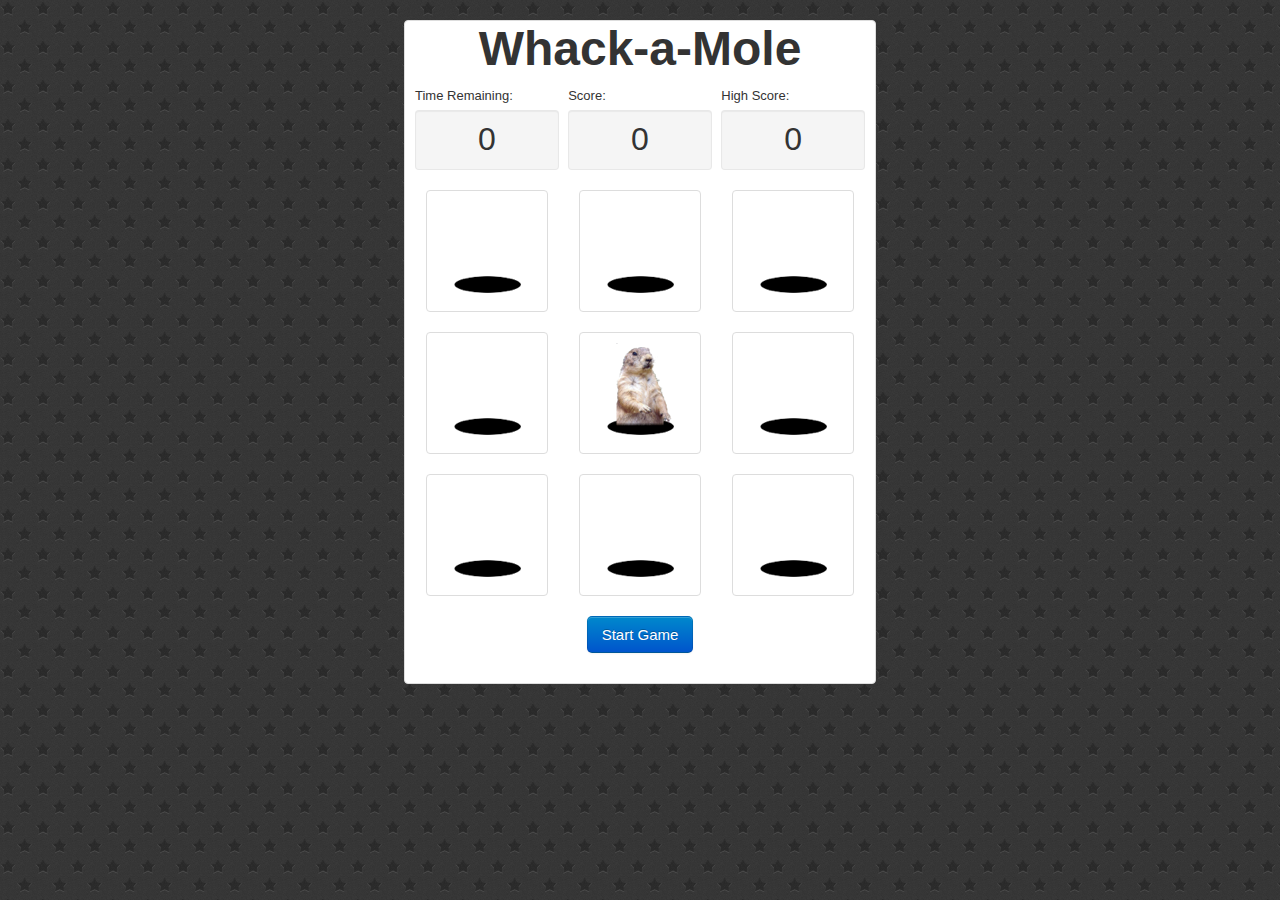
<file: P1/index.html>
<!DOCTYPE html>
<!--
* File: index.html
* Date: 11/29/2017
* Author: Class Instructor
* Modified By: Sherwin Fong
*
* JS-Project, P1
* Description: The html file provided for the Whack-A-Mole game,
	modified with ids for the mole boxes, time remaining, score, and
	high score so the js code can target them.
-->
<html lang="en">
  <head>
    <meta charset="utf-8" />
    <meta name="viewport" content="width=500,user-scalable=no" />
    <meta name="apple-mobile-web-app-capable" content="yes" />
    <link rel="apple-touch-icon" href="img/touch-icon-iphone.png" />
    <link rel="apple-touch-icon" sizes="72x72" href="img/touch-icon-ipad.png" />
    <link rel="apple-touch-icon" sizes="114x114" href="img/touch-icon-iphone4.png" />
    <title>Whack-a-Mole</title>
    <link rel="stylesheet" href="css/bootstrap.min.css" />
    <link rel="stylesheet" href="css/custom.css" /> 
		
    <script src="js/main.js">
			//js was externalized (though putting it here was acceptable)
    </script>
  </head>
  <body>
    
    <div class="board">
      
      <h1>Whack-a-Mole</h1>
      
      <div class="row-fluid">
				<div class="span4">
					Time Remaining:
					<!-- container for the time remaining - you may want to id -->
					<div class="well" id="timeRem"> 0 </div>
				</div>
				<div class="span4">
					Score:
					<!-- container for the score - you may want to id -->
					<div class="well" id="score"> 0 </div>
				</div>
				<div class="span4">
					High Score:
					<!-- container for the high score - you may want to id -->
					<div class="well" id="highScore"> 0 </div>
				</div>
      </div>
      
      <div class="row-fluid board-row">
        <!-- first row of images, you will need to add event handlers, id, etc... -->
				<div class="span4" id="bx1">
          <img src="img/down.png" />
				</div>
				<div class="span4" id="bx2">
					<img src="img/down.png" />
				</div>
				<div class="span4" id="bx3">
					<img src="img/down.png" />
				</div>
      </div>
      
      <div class="row-fluid board-row">
        <!-- second row, middle image shows how (during game play) 
             a mole can be shown by swapping down.png with up.png -->
				<div class="span4" id="bx4">
					<img src="img/down.png" />
				</div>
				<div class="span4" id="bx5">
					<img src="img/up.png" />
				</div>
				<div class="span4" id="bx6">
					<img src="img/down.png" />
				</div>
      </div>
      
      <div class="row-fluid board-row">
				<div class="span4" id="bx7">
					<img src="img/down.png" />
				</div>
				<div class="span4" id="bx8">
					<img src="img/down.png" />
				</div>
				<div class="span4" id="bx9">
					<img src="img/down.png" />
				</div>
			</div>
      
      <div class="board-row">
				<!-- need to bind event handler to restart the game -->
				<input type="button" id="startBtn" value="Start Game" class="btn btn-primary btn-large" />
			</div>
      
    </div> <!-- end div.board -->

  </body>
</html>
</file>
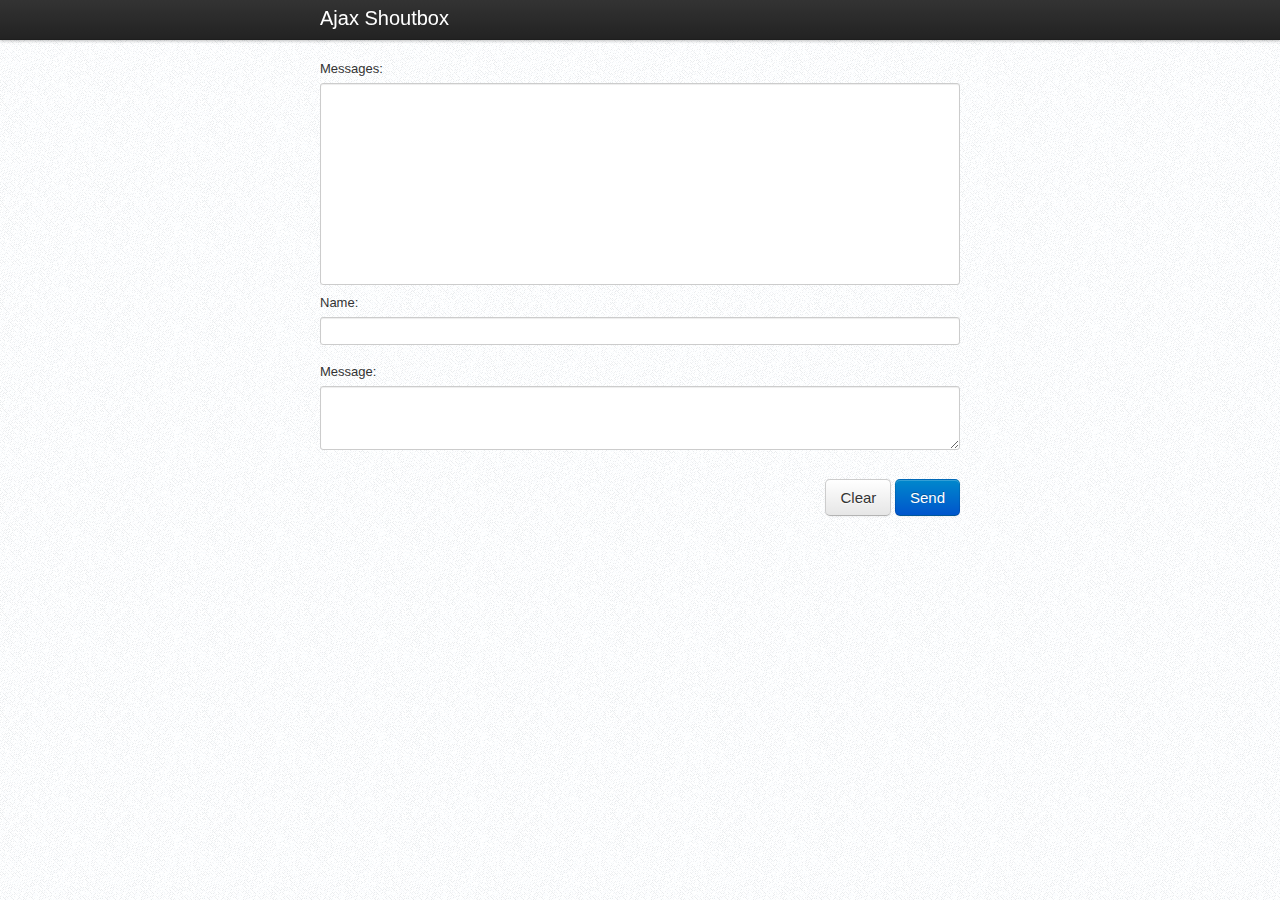
<file: P2/index.html>
<!DOCTYPE html>
<!--
* File: index.js
* Date: 11/29/2017
* Author: Class Instructor
* Modified By: Sherwin Fong
*
* JS-Project, P2
* Description: This is the provided HTML file for the shoutbox.
	I've commented out the message examples as they were there
	to show how to correctly format it. The messages are
	displayed using javascript. An ID for the message box and
	name tags for the form,	name of sender,	and message sent
	were added so that the js code	can target them.

-->
<html lang="en">
  <head>
    <meta charset="utf-8" />
    <title>Ajax Shoutbox</title>
    <link rel="stylesheet" href="css/bootstrap.min.css" />
    <link rel="stylesheet" href="css/custom.css" /> 
    
		<script src="js/main1.js"></script>
  </head>
  <body>
    <!-- the title bar at the top -->
    <div class="navbar navbar-fixed-top">
      <div class="navbar-inner">
        <div class="container">
          <span class="brand">Ajax Shoutbox</span>
        </div>
      </div>
    </div>

    <div class="container">
      <form name="mainForm">      
        <!-- this contains the messages that are posted by all users -->
				<div class="control-group">
          <div class="faux-label">Messages:</div>
          <div class="controls">
						<!-- the actual messages go in here -->
            <div id="messages">
							<!-- below are some sample shouts, you'll want to eventually remove
                   but they're here to show you how they were formatted -->
							<!--<div class="shout">
                <span class="timestamp">[Mar 17 1:09:25 am]</span>
                <span class="name">Milton</span>: 
                <span style="message">So I don't see why -</span>
              </div>
              <div class="shout">
                <span class="timestamp">[Mar 17 1:09:34 am]</span>
                <span class="name">Peter</span>:
                <span style="message">Ok. </span>
              </div>
              <div class="shout">
                <span class="timestamp">[Mar 17 1:10:59 am]</span>
                <span class="name">Milton</span>:
                <span style="message">The radio, I can't -</span>
              </div>-->	    
						</div>
          </div>
				</div>

				<!-- the actual name input -->
				<div class="control-group">
          <label class="control-label" for="name">Name:</label>
          <div class="controls">
            <input type="text" class="stretch" id="name" name="fname"/>
          </div>
				</div>

				<!-- the actual messages textarea -->
				<div class="control-group">
          <label class="control-label" for="message">Message:</label>
          <div class="controls">
            <textarea class="stretch" id="message" name="fmessage" rows="3"></textarea>
          </div>
				</div>

				<!-- clear and send buttons -->
				<div class="actions">
          <input type="button" class="btn btn-large" onclick="clearClicked()" value="Clear" />
          <input type="button" class="btn btn-large btn-primary" onclick="sendClicked()" value="Send" />
				</div>
      </form>
    </div>
  </body>
</html>
</file>
<file: P1/css/custom.css>
.board h1 {
  font-size: 48px;
  text-align: center;
  padding: 0 0 20px 0;
}
.board {
  width: 450px;
  margin: 0 auto;
  border: 1px solid #dddddd;
  -webkit-border-radius: 4px;
  -moz-border-radius: 4px;
  border-radius: 4px;
  padding: 10px;
  background: #ffffff;
  margin-top: 20px;
}
.board .span6 {
  font-size: 16px;
}
.well {
  font-size: 32px;
  text-align: center;
  margin-top: 5px;
}
.board-row {
  text-align: center;
  margin-bottom: 20px;
}
.board-row .span4 img {
  border: 1px solid #dddddd;
  -webkit-border-radius: 4px;
  -moz-border-radius: 4px;
  border-radius: 4px;
  padding: 10px;
  cursor: pointer;
}
body {
  /* bg image via http://subtlepatterns.com/ */
  background: url(../img/starring.png);
}
</file>
<file: P2/css/custom.css>
body {
  /* bg image via http://subtlepatterns.com/ */
  background: url(../img/white_texture.png);
  padding-top: 60px;
}
.navbar .container, .container {
  width: 640px;
}
.stretch {
  width: 630px;
}
.actions {
  text-align: right;
  margin-top: 20px;
}
.actions button {
  margin: 10px 0 0 10px;
}
.faux-label {
  margin-bottom: 5px;
  color: #333;
}
.emoticons {
  text-align: center;
}
#messages {
  -webkit-box-shadow: inset 0 1px 1px rgba(0, 0, 0, 0.075);
  -moz-box-shadow: inset 0 1px 1px rgba(0, 0, 0, 0.075);
  box-shadow: inset 0 1px 1px rgba(0, 0, 0, 0.075);
  height: 200px;
  margin-bottom: 9px;
  font-size: 13px;
  line-height: 18px;
  color: #555;
  border: 1px solid #ccc;
  -webkit-border-radius: 3px;
  -moz-border-radius: 3px;
  border-radius: 3px;
  font-family: "Helvetica Neue", Helvetica, Arial, sans-serif;
  background-color: #fff;
  overflow-y: auto;
}
#messages .shout {
  padding: 4px;
  border-bottom: 1px solid #eee;
  line-height: 22px;
}
#messages .name {
  font-weight: bold;
}
#messages .me {
  background-color: #f6f6ff;
}
</file>
